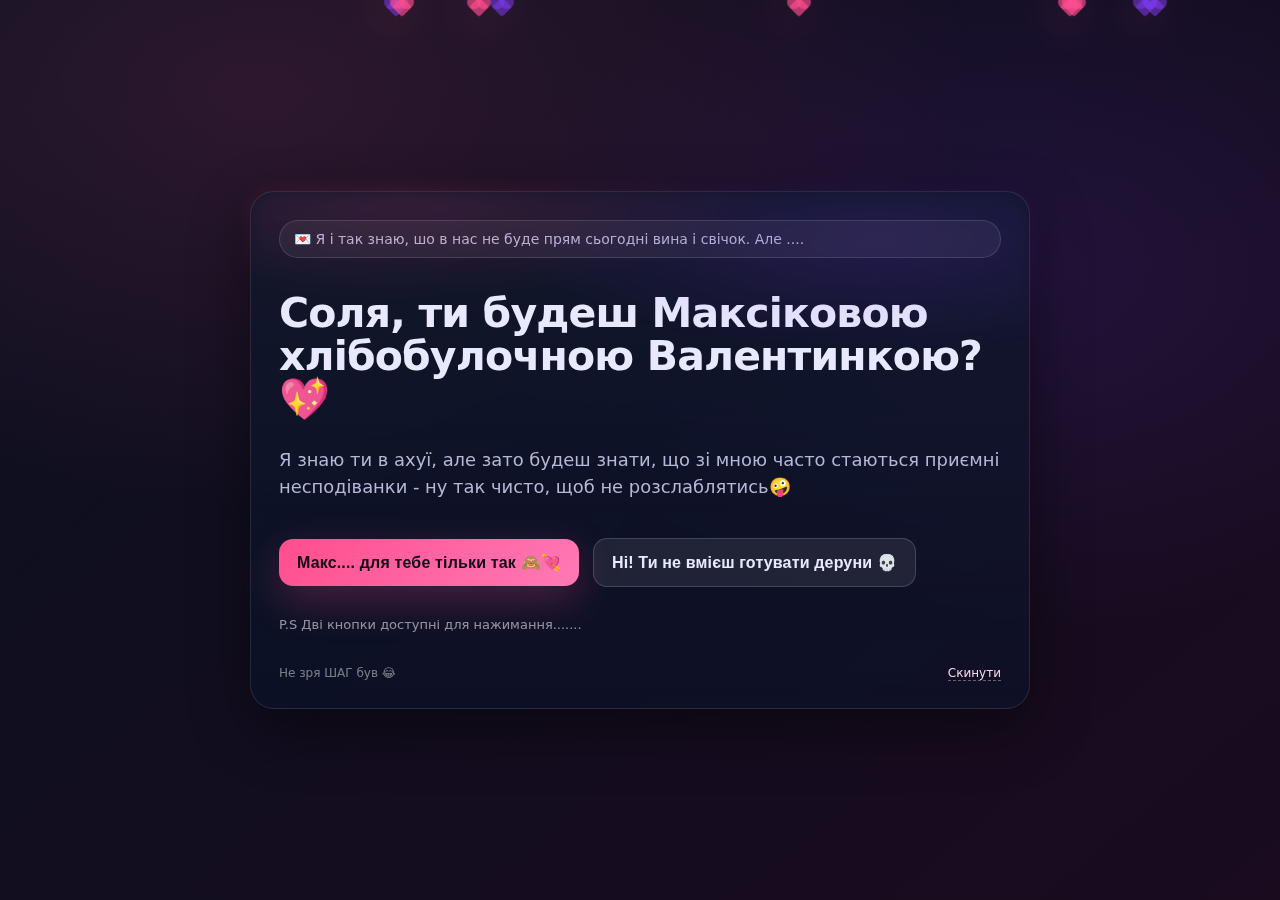
<file: index.html>
<!doctype html>
<html lang="en">
<head>
  <meta charset="utf-8" />
  <meta name="viewport" content="width=device-width,initial-scale=1" />
  <title>Be My Valentine?</title>
  <link rel="stylesheet" href="style.css" />
</head>
<body>
  <div class="wrap">
    <div class="hearts" id="hearts"></div>

    <div class="card" id="card">
      <div class="glow"></div>

      <div class="hero">
        <div class="badge">💌 Я і так знаю, шо в нас не буде прям сьогодні вина і свічок. Але ....</div>
        <h1>Соля, ти будеш Максіковою хлібобулочною Валентинкою? 💖</h1>
        <p>
           Я знаю ти в ахуї, але зато будеш знати, що зі мною часто стаються приємні несподіванки - ну так чисто, щоб не розслаблятись🤪
        </p>

        <div class="buttons" id="buttons">
          <button class="btn btn-yes" id="yesBtn">Макс.... для тебе тільки так 🙈💘</button>
          <button class="btn btn-no" id="noBtn">Ні! Ти не вмієш готувати деруни 💀</button>
        </div>

        <div class="small">P.S Дві кнопки доступні для нажимання.......</div>

        <div class="footer">
          <span>Не зря ШАГ був 😂</span>
          <span><a class="link" href="#" id="reset">Скинути</a></span>
        </div>
      </div>
    </div>
  </div>

  <script>
    // Floating hearts background
    const hearts = document.getElementById("hearts");
    const makeHeart = () => {
      const h = document.createElement("div");
      h.className = "heart";
      const left = Math.random() * 100;
      const dur = 6 + Math.random() * 6;
      const size = 0.7 + Math.random() * 1.8;
      h.style.left = left + "vw";
      h.style.animationDuration = dur + "s";
      h.style.setProperty("--s", size);
      h.style.background = Math.random() > 0.5 ? "rgba(255,77,141,.65)" : "rgba(124,58,237,.55)";
      hearts.appendChild(h);
      setTimeout(() => h.remove(), dur * 1000);
    };
    setInterval(makeHeart, 220);
    for(let i=0;i<14;i++) setTimeout(makeHeart, i*120);

    // The "No" button dodges
    const noBtn = document.getElementById("noBtn");
    const yesBtn = document.getElementById("yesBtn");
    const buttons = document.getElementById("buttons");
    const reset = document.getElementById("reset");

    let dodgeLevel = 0;

    function moveNoButton() {
      dodgeLevel++;
      const rect = buttons.getBoundingClientRect();
      const btnRect = noBtn.getBoundingClientRect();

      const maxX = rect.width - btnRect.width;
      const maxY = 160; // keep it near buttons row
      const x = Math.max(0, Math.min(maxX, Math.random() * (maxX + 1)));
      const y = Math.max(-10, Math.min(maxY, (Math.random() * (maxY + 1)) - 10));

      noBtn.style.position = "relative";
      noBtn.style.left = x + "px";
      noBtn.style.top = y + "px";

      if (dodgeLevel === 4) noBtn.textContent = "Ну камон… 😑";
      if (dodgeLevel === 7) noBtn.textContent = "АЛООО!";
      if (dodgeLevel === 10) noBtn.textContent = "Та я навчусь!!!😭";
      if (dodgeLevel >= 12) {
        noBtn.textContent = "Піздєц....";
        noBtn.style.opacity = "0.75";
      }
    }

    noBtn.addEventListener("mouseenter", moveNoButton);
    noBtn.addEventListener("click", (e) => { e.preventDefault(); moveNoButton(); });

    yesBtn.addEventListener("click", () => {
      window.location.href = "yes.html";
    });

    reset.addEventListener("click", (e) => {
      e.preventDefault();
      dodgeLevel = 0;
      noBtn.textContent = "Ноу 🙈";
      noBtn.style.left = "0px";
      noBtn.style.top = "0px";
      noBtn.style.opacity = "1";
    });
  </script>
</body>
</html>
</file>
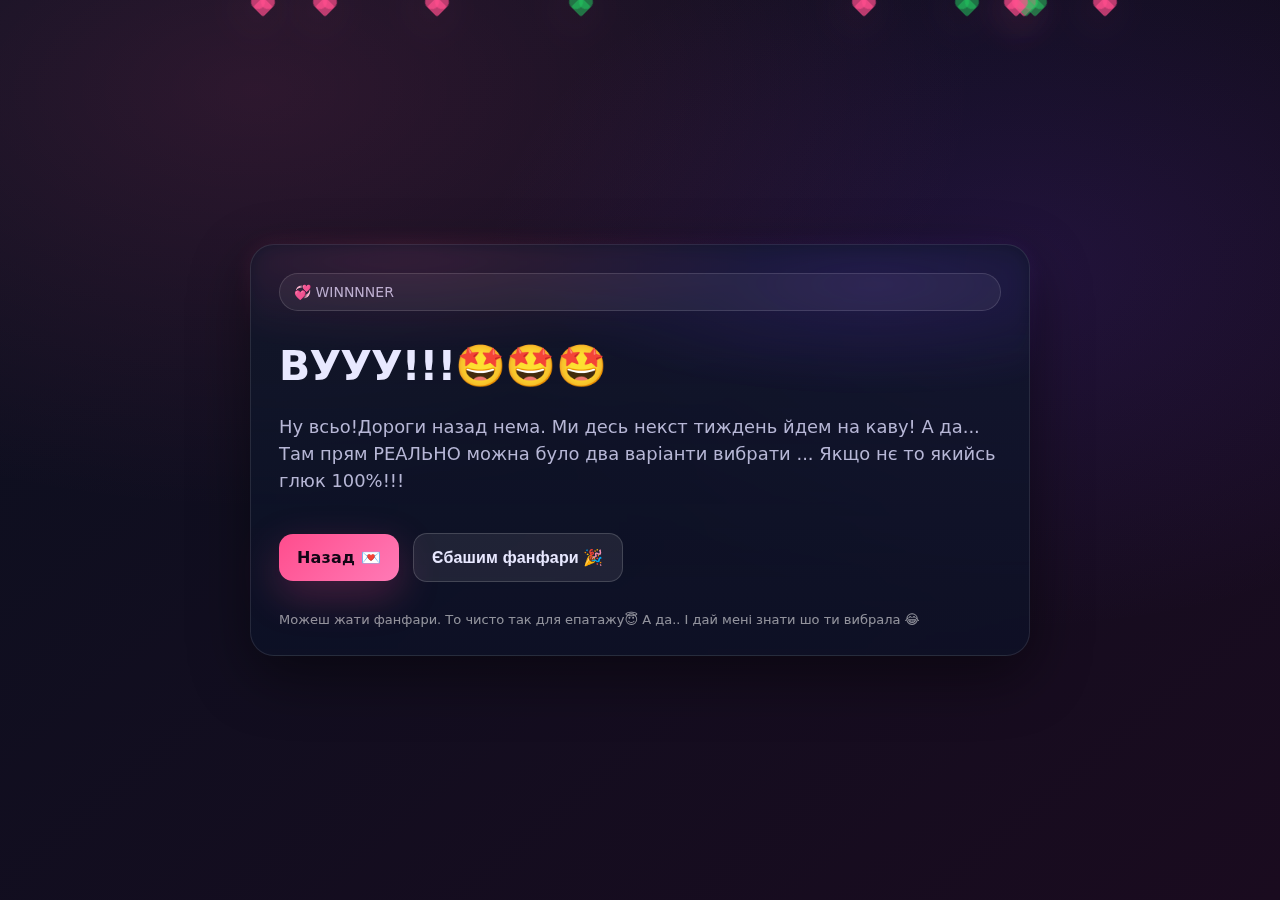
<file: yes.html>
<!doctype html>
<html lang="en">
<head>
  <meta charset="utf-8" />
  <meta name="viewport" content="width=device-width,initial-scale=1" />
  <title>Yesss!</title>
  <link rel="stylesheet" href="style.css" />
</head>
<body>
  <div class="wrap">
    <div class="hearts" id="hearts"></div>

    <div class="card">
      <div class="glow"></div>

      <div class="hero">
        <div class="badge">💞 WINNNNER </div>
        <h1>ВУУУ!!!🤩🤩🤩</h1>
        <p>
          Ну всьо!Дороги назад нема. Ми десь некст тиждень йдем на каву! А да... Там прям РЕАЛЬНО можна було два варіанти вибрати ... Якщо нє то якийсь глюк 100%!!! 
        </p>

        <div class="buttons">
          <a class="btn btn-yes" href="index.html" style="text-decoration:none;display:inline-block;">Назад 💌</a>
          <button class="btn btn-no" id="boom">Єбашим фанфари 🎉</button>
        </div>

        <div class="small">Можеш жати фанфари. То чисто так для епатажу😇 
          А да.. І дай мені знати шо ти вибрала 😂
        </div>
      </div>
    </div>
  </div>

  <script>
    // floating hearts
    const hearts = document.getElementById("hearts");
    const makeHeart = () => {
      const h = document.createElement("div");
      h.className = "heart";
      h.style.left = (Math.random() * 100) + "vw";
      const dur = 5 + Math.random() * 6;
      h.style.animationDuration = dur + "s";
      h.style.setProperty("--s", 0.7 + Math.random() * 2.2);
      h.style.background = Math.random() > 0.5 ? "rgba(255,77,141,.7)" : "rgba(34,197,94,.55)";
      hearts.appendChild(h);
      setTimeout(() => h.remove(), dur * 1000);
    };
    setInterval(makeHeart, 180);
    for(let i=0;i<18;i++) setTimeout(makeHeart, i*90);

    // mini confetti pop (simple)
    const boom = document.getElementById("boom");
    boom.addEventListener("click", () => {
      for(let i=0;i<24;i++){
        const s = document.createElement("div");
        s.style.position="fixed";
        s.style.left=(50 + (Math.random()*20-10))+"vw";
        s.style.top="55vh";
        s.style.width="8px";
        s.style.height="8px";
        s.style.borderRadius="2px";
        s.style.background = Math.random()>0.5 ? "rgba(255,77,141,.95)" : "rgba(124,58,237,.95)";
        s.style.transform=`translate(-50%,-50%) rotate(${Math.random()*360}deg)`;
        s.style.zIndex="9999";
        document.body.appendChild(s);

        const dx = (Math.random()*2-1) * 260;
        const dy = - (120 + Math.random()*220);
        s.animate([
          { transform: s.style.transform + " translate(0px,0px)", opacity: 1 },
          { transform: s.style.transform + ` translate(${dx}px,${dy}px)`, opacity: 0 }
        ], { duration: 900 + Math.random()*500, easing: "cubic-bezier(.2,.8,.2,1)" });

        setTimeout(()=>s.remove(), 1500);
      }
    });
  </script>
</body>
</html>
</file>
<file: style.css>
:root{
  --bg1:#0b1020;
  --bg2:#1a0b1f;
  --card:#0f172a99;
  --text:#e8e8ff;
  --muted:#b7b7d6;
  --accent:#ff4d8d;
  --accent2:#7c3aed;
  --good:#22c55e;
  --shadow: 0 20px 60px rgba(0,0,0,.45);
}

*{ box-sizing:border-box; }
html,body{ height:100%; }
body{
  margin:0;
  font-family: ui-sans-serif, system-ui, -apple-system, Segoe UI, Roboto, Arial, "Apple Color Emoji","Segoe UI Emoji";
  color:var(--text);
  background: radial-gradient(1200px 700px at 20% 10%, #ff4d8d22, transparent 60%),
              radial-gradient(900px 600px at 80% 30%, #7c3aed22, transparent 60%),
              linear-gradient(140deg, var(--bg1), var(--bg2));
  overflow:hidden;
}

.wrap{
  min-height:100%;
  display:grid;
  place-items:center;
  padding:24px;
  position:relative;
}

.card{
  width:min(780px, 100%);
  background: linear-gradient(180deg, #0f172acc, #0b1228aa);
  border:1px solid rgba(255,255,255,.10);
  border-radius:24px;
  padding:28px;
  box-shadow: var(--shadow);
  backdrop-filter: blur(10px);
  position:relative;
}

.badge{
  display:inline-flex;
  gap:10px;
  align-items:center;
  padding:10px 14px;
  border-radius:999px;
  border:1px solid rgba(255,255,255,.14);
  background: rgba(255,255,255,.06);
  color:var(--muted);
  font-size:14px;
}

h1{
  margin:18px 0 10px;
  font-size: clamp(28px, 3.2vw, 44px);
  line-height:1.05;
  letter-spacing:-.02em;
}

p{
  margin:0;
  color:var(--muted);
  font-size: clamp(15px, 1.4vw, 18px);
  line-height:1.5;
}

.hero{
  display:grid;
  gap:16px;
}

.buttons{
  margin-top:22px;
  display:flex;
  gap:14px;
  flex-wrap:wrap;
  align-items:center;
  position:relative;
}

.btn{
  border:0;
  cursor:pointer;
  border-radius:14px;
  padding:14px 18px;
  font-weight:700;
  font-size:16px;
  letter-spacing:.01em;
  transition: transform .12s ease, filter .12s ease, box-shadow .12s ease;
  user-select:none;
  -webkit-tap-highlight-color: transparent;
}

.btn:active{ transform: translateY(1px) scale(.99); }

.btn-yes{
  background: linear-gradient(135deg, var(--accent), #ff7ab6);
  color:#120615;
  box-shadow: 0 14px 40px rgba(255,77,141,.25);
}

.btn-no{
  background: rgba(255,255,255,.08);
  color: var(--text);
  border:1px solid rgba(255,255,255,.16);
}

.btn:hover{
  filter: brightness(1.05);
  transform: translateY(-1px);
}

.small{
  margin-top:14px;
  font-size:13px;
  color: rgba(255,255,255,.55);
}

.glow{
  position:absolute;
  inset:-2px;
  border-radius:26px;
  pointer-events:none;
  background: radial-gradient(600px 180px at 20% 0%, rgba(255,77,141,.18), transparent 60%),
              radial-gradient(600px 180px at 80% 10%, rgba(124,58,237,.18), transparent 60%);
  filter: blur(10px);
  opacity:.9;
}

.hearts{
  position:absolute;
  inset:0;
  pointer-events:none;
  overflow:hidden;
}

.heart{
  position:absolute;
  width:14px;
  height:14px;
  transform: rotate(45deg);
  background: rgba(255,77,141,.65);
  animation: floatUp linear infinite;
  border-radius:2px;
  filter: drop-shadow(0 8px 18px rgba(255,77,141,.18));
}
.heart:before, .heart:after{
  content:"";
  position:absolute;
  width:14px; height:14px;
  border-radius:50%;
  background: inherit;
}
.heart:before{ left:-7px; top:0; }
.heart:after{ top:-7px; left:0; }

@keyframes floatUp{
  from{ transform: translateY(110vh) rotate(45deg) scale(var(--s)); opacity: 0; }
  10%{ opacity:1; }
  to{ transform: translateY(-20vh) rotate(45deg) scale(var(--s)); opacity: 0; }
}

.footer{
  display:flex;
  justify-content:space-between;
  gap:10px;
  margin-top:18px;
  color: rgba(255,255,255,.45);
  font-size:12px;
}

a.link{
  color:#ffd1e5;
  text-decoration:none;
  border-bottom:1px dashed rgba(255,209,229,.4);
}
a.link:hover{ border-bottom-color: rgba(255,209,229,.9); }
</file>
